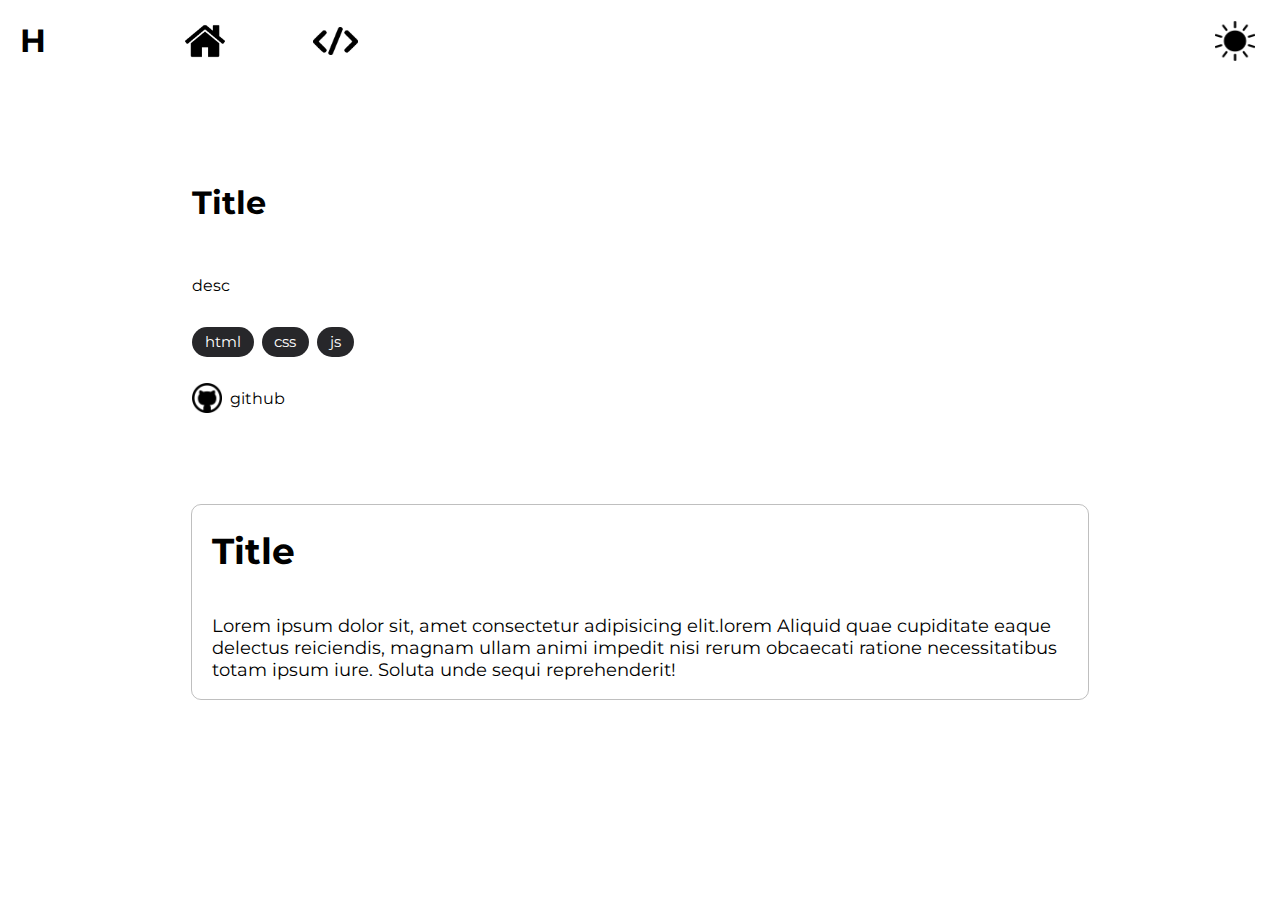
<file: View/project-detail1.html>
<!DOCTYPE html>
<html lang="en">
<head>
    <meta charset="UTF-8">
    <meta http-equiv="X-UA-Compatible" content="IE=edge">
    <meta name="viewport" content="width=device-width, initial-scale=1.0">
    <title>Project</title>
    <link rel="stylesheet" href="../Css/Main.css">
    <link rel="stylesheet" href="../Css/project-detail1.css">
    <link rel="stylesheet" href="../Css/partickel.css">
    
</head>
<body>
   
    <div class="container" id="app">

        <!-- header -->
        <div id="header">
            <h1> H </h1>
            <div class="headerlogo">
                <a href="../Main.html">
                    <div class="kotaklogo">
                        <img src="../Asset/HomeLogo.png" alt="" class="Headerlogo">
                    </div>
                </a>
                <a href="">
                    <div class="kotaklogo">
                        <img src="../Asset/CodingLogo.png" alt="" class="codinglogo">
                    </div>
                </a>
            </div>
            <div class="kotaklogoo shadow-dark">
                <img src="../Asset/Moon.png" alt="" class="Headerlogo"  id="theme-icon">
                
            </div>
        </div>
        <!-- header -->

        <div id="title-desc">
            <h1>Title </h1>
            <p>desc</p>
            <div class="progamming-language2">
                <div class="progamming-language-button2">
                    <p>html</p>
                </div>
                <div class="progamming-language-button2">
                    <p>css</p>
                </div>
                <div class="progamming-language-button2">
                    <p>js</p>
                </div>
            </div>
            <div class="github-logo3">
                <a href="">
                    <img src="../Asset/GitHub.png" alt="">
                    <p>github</p>
                </a>
            </div>
        </div>

        <div class="content-desc">
            <h1>Title</h1>
            <p>Lorem ipsum dolor sit, amet consectetur adipisicing elit.lorem Aliquid quae cupiditate eaque delectus reiciendis, magnam ullam animi impedit nisi rerum obcaecati ratione necessitatibus totam ipsum iure. Soluta unde sequi reprehenderit!</p>
            
        </div>

        
        

        <!-- footer -->
        <div id="footer">
            <a href="https://www.linkedin.com/in/howard-liusansky-593251259/">
                <div class="kotaklogo">
                    <img src="../Asset/Linkin.png" alt="" class="footerLogo">
                </div>
            </a>
            <a href="">
                <div class="kotaklogo">
                    <img src="../Asset/GitHub.png" alt="" class="footerLogo">
                </div>
            </a>

            <a href="https://www.instagram.com/snskyyy/">
                <div class="kotaklogo">
                    <img src="../Asset/Instagram.png" alt="" class="footerLogo">
                </div>
            </a>
            <a href="">
                <div class="kotaklogo">
                    <img src="../Asset/Mail.png" alt="" class="codinglogo">
                </div>
            </a>
            <p>©2023 Howard Liusansky</p>
        </div>
        <!-- footer -->
    </div>


    <script src="../Script/script-detail.js"></script>
    <script src="../Script/loader.js"></script>
    
    <!-- <script src="../Script/"></script> -->
</body>
</html>
</file>
<file: Css/Main.css>
@font-face {
    font-family: Montserrat;
    src: url(../Asset/font/Montserrat-VariableFont_wght.ttf);
}

body{
    margin: 0;
    top: 0;
    transition: all 0.25s;
    font-family: Montserrat;
    height:100%;
    /* z-index: 1; */
}

.container{
    display: flex;
    flex-direction: column;
    align-items: center;
    justify-content: center;
    gap: 5rem;
    /* position: absolute; */
    /* z-index: 1; */
}

#header{
    display: flex;
    flex-direction: row;
    align-items: center;
    justify-content: space-between;
    width: 100%;
    /* z-index: 1; */
    /* margin-top: 20px; */
    /* top: 20px; */
    /* background-color: transparent; */
    /* background-color: red; */
}

#header h1{
    padding-left: 20px;
}

.dark-mode {
    background-color: black;
    color: white;
}

.dark-mode2 img{
    transition: all 0.25s;
    filter: invert(100%);
}
.dark-mode2 p{
    color: white;
}
.dark-mode3 .desc-content1 img{
    transition: all 0.25s;
    filter: invert(100%);
}

.dark-mode4 .github-logo{
    transition: all 0.25s;
    filter: invert(100%);
}

.dark-mode4 .github-logo2{
    transition: all 0.25s;
    filter: invert(100%);
}

.dark-mode4 .name{
    transition: all 0.25s;
    filter: invert(100%);
}

.dark-mode5 .card{
    color: white;
    background-color: #000000;
    transition: 0.25s;
    border-color: rgba(255, 255, 255, 0.6);
}
.dark-mode5 .card a{
    transition: 0.25s;
    filter: invert(100%);
}
.dark-mode5 .card .desc-card{
    transition: 0.25s;
    filter: invert(100%);
}

.dark-mode6 .github-logo3{
    transition: 0.25s;
    filter: invert(100%);
}

.dark-mode7 #particles-js{
    /* transition: 0.25s; */
    filter: invert(100%);
}

.dark-mode8 .github-logo4{
    transition: all 0.25s;
    filter: invert(100%);
}

.dark-mode8{
    transition: all 0.25s;
    filter: invert(100%);
}

.dark-mode9 .github-logo4{
    transition: all 0.25s;
    filter: invert(100%);
}

.dark-mode9{
    transition: all 0.25s;

}

.headerlogo{
    display: flex;
    flex-direction: row;
    align-items: center;
    width: 70%;
    gap: 5rem;
}
.codinglogo{
    width: 45px;
    height: 28px;
}

.Headerlogo{
    /* position: absolute; */
    /* z-index: 99; */
    width: 40px;
    height:40px;
}

.kotaklogo{
    display: flex;
    width: 50px;
    height: 50px;
    background-color: transparent;
    align-items: center;
    justify-content: center;
    transition: 0.5s;
}

.kotaklogo img{
    position: relative;
    z-index: 1;
}

.kotaklogoo{
    display: flex;
    width: 50px;
    height: 50px;
    background-color: transparent;
    align-items: center;
    justify-content: center;
    transition: all 0.25s;
    padding-right: 20px;
    
}

.kotaklogoo img{
    position: absolute;
    z-index: 1;
    transition: all 0.25s;
}

.kotaklogoo img:hover{
    transform: scale(1.2); 
    cursor: pointer;
}

.kotaklogo:hover{
    transform: scale(1.2); 
    cursor: pointer;
}

#footer{
    background-color: transparent;
    display: flex;
    flex-direction: row;
    align-items: center;
    justify-content: center;
    gap: 1rem;
    color: black;
}

.footer p{
    font-size: 14px;
}

.footerLogo{
    width: 40px;
    height:40px;
}

.kotaklogo:hover{
    transform: scale(1.2); 
    cursor: pointer;
}

#content1{
    width: 70%;
    display: flex;
    flex-direction: row;
    align-items: center;
    justify-content: space-between;
}

.desc-content1{
    display: flex;
    flex-direction: column;
    align-items: flex-start;
    justify-content: flex-start;
}

.desc-content1 h1{
    font-size: 36px;;
}

.desc-content1 p{
    display: flex;
    flex-direction: row;
    align-items: center;
    justify-content: center;
    gap: 0.5rem;
    color: grey;
    font-size: 18px;
    transition: all 0.25s;
}

.desc-content1 img{
    width: 20px;
    height: 20px;
}

.desc-content1 a{
    text-decoration: none;
    transition: all 0.5s;
}
.profile-content1 img{
    /* position: relative; */

    z-index: auto;
    width: 200px;
    height: 200px;
    object-fit: cover;
    border-radius: 50%;
}

.desc-content1 .hoverresume {
    z-index: 1;
}

.desc-content1 a:hover ,.hoverresume{
    transform: scale(1.2); 
    cursor: pointer;
    transition: all 0.5s;
}

#content2{
    display: flex;
    flex-direction: row;
    align-items: center;
    justify-content: space-between;
    width: 70%;
    gap: 4rem;
}

.project-picture1{
    width: 480px;
}

.project-picture1 img{
    width: 480px;
    height: 270px;
    object-fit: cover;
}

.desc-project1{
    display: flex;
    flex-direction: column;
    align-items: flex-start;
    text-align:justify;
}
.desc-project1 h1{
    font-size: 36px;
}
.desc-project1 p{
    font-size: 18px;
}

.progamming-language{
    min-width: 100%;

    display: flex;
    flex-direction: row;
    align-items: center;
    justify-content: center;
    gap: 0.5rem;
    
}
.progamming-language-button{
    display: flex;
    align-items: center;
    justify-content: center;
    border-radius: 15px;
    width: auto;
    height:30px;
    padding-left: 1vw;
    padding-right: 1vw;
    background-color: #27272A;
    color: white;
    /* cursor: default; */
}

.progamming-language-button p{
    width: auto;
    font-size: 15px;
}

.github-logo {
    /* padding: 20px; */
    width: 100%;
    display: flex;
    flex-direction: row;
    align-items: center;
    justify-content: flex-end;
    opacity: 80%;
}

.github-logo a{
    display: flex;
    flex-direction: row;
    align-items: center;
    gap: 0.5rem;
    text-decoration: none;
    color: black ;
    transition: 0.5s;
}

.github-logo4 {
    /* padding: 20px; */
    width: 100%;
    display: flex;
    flex-direction: row;
    align-items: center;
    justify-content: space-between;
    opacity: 80%;
}

.github-logo4 a{
    display: flex;
    flex-direction: row;
    align-items: center;
    gap: 0.5rem;
    text-decoration: none;
    color: black ;
    transition: 0.5s;
}

.github-logo4 img{
    width: 30px;
    height: 30px;
}

.github-logo4 a:hover{
    transform: scale(1.2); 
    cursor: pointer;
}

.github-logo img{
    width: 30px;
    height: 30px;
}

.github-logo a:hover{
    transform: scale(1.2); 
    cursor: pointer;
}

#content3{
    display: flex;
    flex-direction: row;
    align-items: center;
    justify-content: space-between;
    width: 70%;
    gap: 1rem; 
}

#content4{
    display: flex;
    flex-direction: column;
    align-items: center;
    justify-content: space-between;
    width: 70%;
    gap: 1rem;
}

#last-desain-project h1{
    font-size: 36px;
}

.desc-project2{
    display: flex;
    flex-direction: column;
    justify-content: center;
    text-align: justify;
    align-items: center;
}



.desc-project2 p{
    font-size: 18px;
}

.desc-project2 h1{
    font-size: 36px;
}

.project-picture2{
    width: 100%;
}

.project-picture2 img{
    width: 100%;
    height: auto;
    object-fit: cover;
}



#last-desain-project{
    display: flex;
    flex-direction: column;
    align-items: center;
    justify-content: center;
    width: 70%;
}

.card-content1{
    display: flex;
    flex-direction: row;
    align-items: center;
    justify-content: center;
    gap: 2rem;
    /* transition: 0.5s; */
}

.card{
    width: 300px;
    height: 350px;
    display: flex;
    flex-direction: column;
    align-items: center;
    justify-content: space-between;
    border:2px solid;
    border-color: rgba(0, 0, 0, 0.4);
    border-radius: 15px;
    
    position: relative;

    transition: 0.5s;
    /* background-color: transparent; */
    /* text-align: justify; */
}

.card-content1 .card:hover{
    transform: scale(1.05); 
    cursor: pointer;
    /* background-color: black; */
}

.card h1{
    font-size: 36px;
}

.desc-card{
    display: flex;
    justify-content: center;
    align-items: center;
    color: black;
}

.card .desc-card p{
    font-size: 18px;
    max-width: 90%;
    text-align: justify;
}

.card h1{
    background:
      linear-gradient(
        to right,
        white,
        white
      ),
      linear-gradient(
        to right,
        rgb(0, 0, 0),
        rgb(0, 0, 0),
        rgb(0, 0, 0)
    );
    background-size: 100% 3px, 0 3px;
    background-position: 100% 100%, 0 100%;
    background-repeat: no-repeat;
    transition: background-size 400ms;
}

.card h1:hover {
    background-size: 0 3px, 100% 3px;
}

.card a{
    text-decoration: none;
    color: black;
}

.github-logo2 {
    /* padding: 20px; */
    width: 100%;
    display: flex;
    flex-direction: row;
    align-items: center;
    justify-content: center;
    opacity: 80%;
}

.github-logo2 a{
    display: flex;
    flex-direction: row;
    align-items: center;
    gap: 0.5rem;
    text-decoration: none;
    color: black ;
    transition: 0.5s;
}

.github-logo2 img{
    width: 30px;
    height: 30px;
}

.github-logo2 a:hover{
    transform: scale(1.2); 
    cursor: pointer;
}

.loader {
    position: fixed;
    top: 0;
    left: 0;
    width: 100vw;
    height: 100vh;
    display: flex;
    align-items: center;
    justify-content: center;
    background: #ffffff;
    transition: opacity 0.75s, visibility 0.75s;
    z-index: 9999;
    /* Adjust the z-index value as needed */
}

.loader--hidden {
    opacity: 0;
    visibility: hidden;
}

.loader::after {
    content: "";
    width: 75px;
    height: 75px;
    border: 15px solid #dddddd;
    border-top-color: #000000;
    border-radius: 50%;
    animation: loading 0.75s ease infinite;
}

@keyframes loading {
    from {
        transform: rotate(0turn);
    }
    to {
        transform: rotate(1turn);
    }
}

::-webkit-scrollbar {
    width: 10px;
    
}
::-webkit-scrollbar :hover{
    cursor: pointer;
}
  
  /* Track */
::-webkit-scrollbar-track {
    background: white; 
}

/* Handle */
::-webkit-scrollbar-thumb {
    background: #000000; 
    border: 1px solid;
    border-color: white;
    border-radius: 6px;
}

.name{
    position: relative;
    text-decoration: none;
    background:
    linear-gradient(
      to right,
      white,
      white
    ),
    linear-gradient(
      to right,
      rgb(0, 0, 0),
      rgb(0, 0, 0),
      rgb(0, 0, 0)
  );
  background-size: 100% 3px, 0 3px;
  background-position: 100% 100%, 0 100%;
  background-repeat: no-repeat;
  transition: background-size 400ms;
    color: #808080;
}

.name:hover {
    background-size: 0 3px, 100% 3px;
}

.waves {
    position:fixed;
    z-index: -1;
    width: 100%;
    height:15vh;
    bottom: 0;
}
  /* Animation */
.parallax > use {
    animation: move-forever 25s cubic-bezier(.55,.5,.45,.5)     infinite;
}

.parallax > use:nth-child(1) {
    animation-delay: -2s;
animation-duration: 7s;
}

.parallax > use:nth-child(2) {
    animation-delay: -3s;
    animation-duration: 10s;
}

.parallax > use:nth-child(3) {
    animation-delay: -4s;
animation-duration: 13s;
}

.parallax > use:nth-child(4) {
    animation-delay: -5s;
    animation-duration: 20s;
}

@keyframes move-forever {
    0% {
        transform: translate3d(-90px,0,0);
    }
    100% { 
        transform: translate3d(85px,0,0);
    }
}
</file>
<file: Css/project-detail1.css>
#title-desc{
    width: 70%;
    display: flex;
    flex-direction: column;
    align-items: flex-start;
    justify-content: flex-start;
    gap: 1rem;
}


.progamming-language2{
    min-width: 100%;
    display: flex;
    flex-direction: row;
    align-items: flex-start;
    justify-content: flex-start;
    gap: 0.5rem;
    
}
.progamming-language-button2{
    display: flex;
    align-items: center;
    justify-content: center;
    border-radius: 15px;
    width: auto;
    height:30px;
    padding-left: 1vw;
    padding-right: 1vw;
    background-color: #27272A;
    color: white;
}

.progamming-language-button2 p{
    width: auto;
    font-size: 15px;
}

.github-logo3 a{
    position: relative;
    display: flex;
    flex-direction: row;
    align-items: center;
    gap: 0.5rem;
    text-decoration: none;
    color: black ;
    transition: 0.5s;
}

.github-logo3 img{
    position: relative;
    width: 30px;
    height: 30px;
}

.github-logo3 a:hover{
    transform: scale(1.2); 
    cursor: pointer;
}

.content-desc{
    width: 70%;
    height: auto;
    border: 1px solid;
    border-color: #80808080;
    border-radius: 10px;
    display: flex;
    flex-direction: column;
    align-items: flex-start;
}

.content-desc h1{
    padding-left: 20px;
    font-size: 36px;
}
.content-desc p{
    padding-left: 20px;
    padding-right: 20px;
    font-size: 18px;
}
</file>
<file: Css/partickel.css>
#particles-js {
    position: fixed;
    /* z-index: -1; */
    background-size: cover;
    background-position: 50% 50%;
    top: 0%;
    left: 0%;
    /* background-color: rgba(255, 255, 255, 0); */
    width: 100%;
    height: 100%; 
}

canvas {
    display: block;
    vertical-align: bottom;
}
</file>
